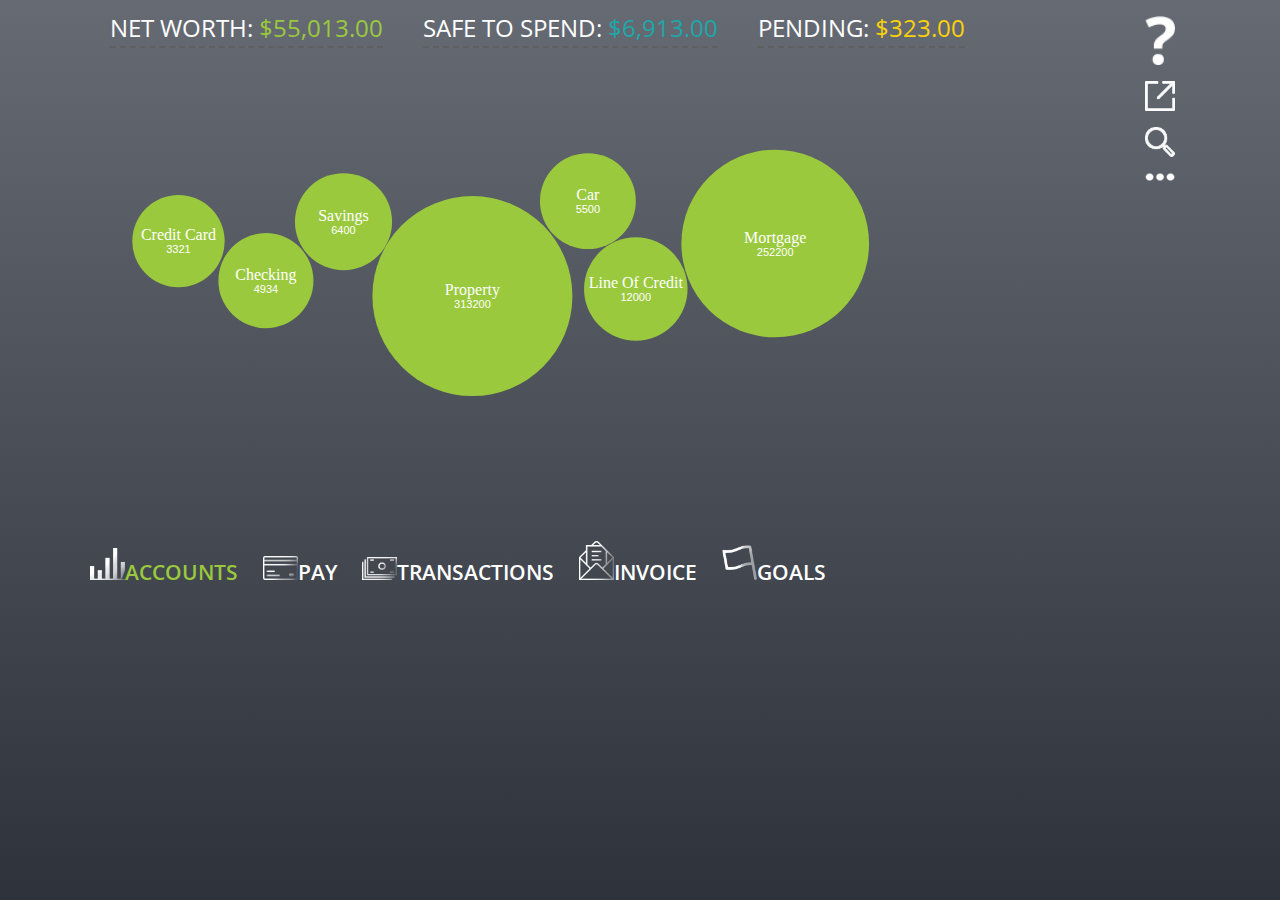
<file: index.html>
<!DOCTYPE html PUBLIC "-//W3C//DTD XHTML 1.0 Transitional//EN" "http://www.w3.org/TR/xhtml1/DTD/xhtml1-transitional.dtd">
<html xmlns="http://www.w3.org/1999/xhtml">
<head>
<meta http-equiv="Content-Type" content="text/html; charset=utf-8" />
<title>Money Landing</title>
<link rel="stylesheet" href="css/reset.css" />
<link rel="stylesheet" href="css/style.css" />
<link rel="stylesheet" href="css/money.css" />
<link rel="shortcut icon" href="img/favicon.png" />
  <script src="js/libs/modernizr-2.0.6.min.js"></script>
</head>

<body>

  <div class="cover">
    <div class="rightbar">
      <span><a href="#question"><img src="img/question_icon.png" alt="question" /></a></span>
      <span><a href="#zoom"><img src="img/zoom_icon.png" alt="zoom" /></a></span>
      <span><a href="#search"><img src="img/search_icon.png" alt="search" /></a></span>
      <span><a href="#more"><img src="img/more_icon.png" alt="more" /></a></span>
    </div>
        <div class="wrapper">
         <nav> 
           <span><p>Net worth: <a href="#$55,013.00">$55,013.00</a></p></span>
           <span><p>Safe to spend: <a href="#">$6,913.00</a></p></span>
           <span><p>Pending: <a href="#">$323.00</a></p></span>
         </nav>
     
             <div id="main" role="main">
      <div id="vis"></div>
      </div>
        </div>
    <div class="bottom">
    <div class="bottom_inner">
     <span class="accounts_icon"><img src="img/accounts_icon.png" alt="account" /><a href="#"><font color="#9ac93d">Accounts</font></a></span>
     <span class="pay_icon"><img src="img/pay_icon.png" alt="account" /><a href="#">Pay</a></span>
     <span class="transaction_icon"><img src="img/transiction_icon.png" alt="account" /><a href="#">Transactions</a></span>
     <span class="invoice_icon"><img src="img/invoice_icon.png" alt="account" /><a href="#">Invoice</a></span>
     <span class="invoice_icon"><img src="img/goals_icon.png" alt="account" /><a href="#">Goals</a></span>
    </div>
     
    </div>
  </div>
   <!-- <script src="//ajax.googleapis.com/ajax/libs/jquery/1.7.2/jquery.min.js"></script> -->
  <script>window.jQuery || document.write('<script src="js/libs/jquery-1.7.2.min.js"><\/script>')</script>


  <script defer src="js/plugins.js"></script>
  <script src="js/libs/coffee-script.js"></script>
  <script src="js/libs/d3.min.js"></script>
  <script type="text/coffeescript" src="coffee/vis.coffee"></script>
  <script type="text/javascript">
  </script>
</body>
</html>
</file>
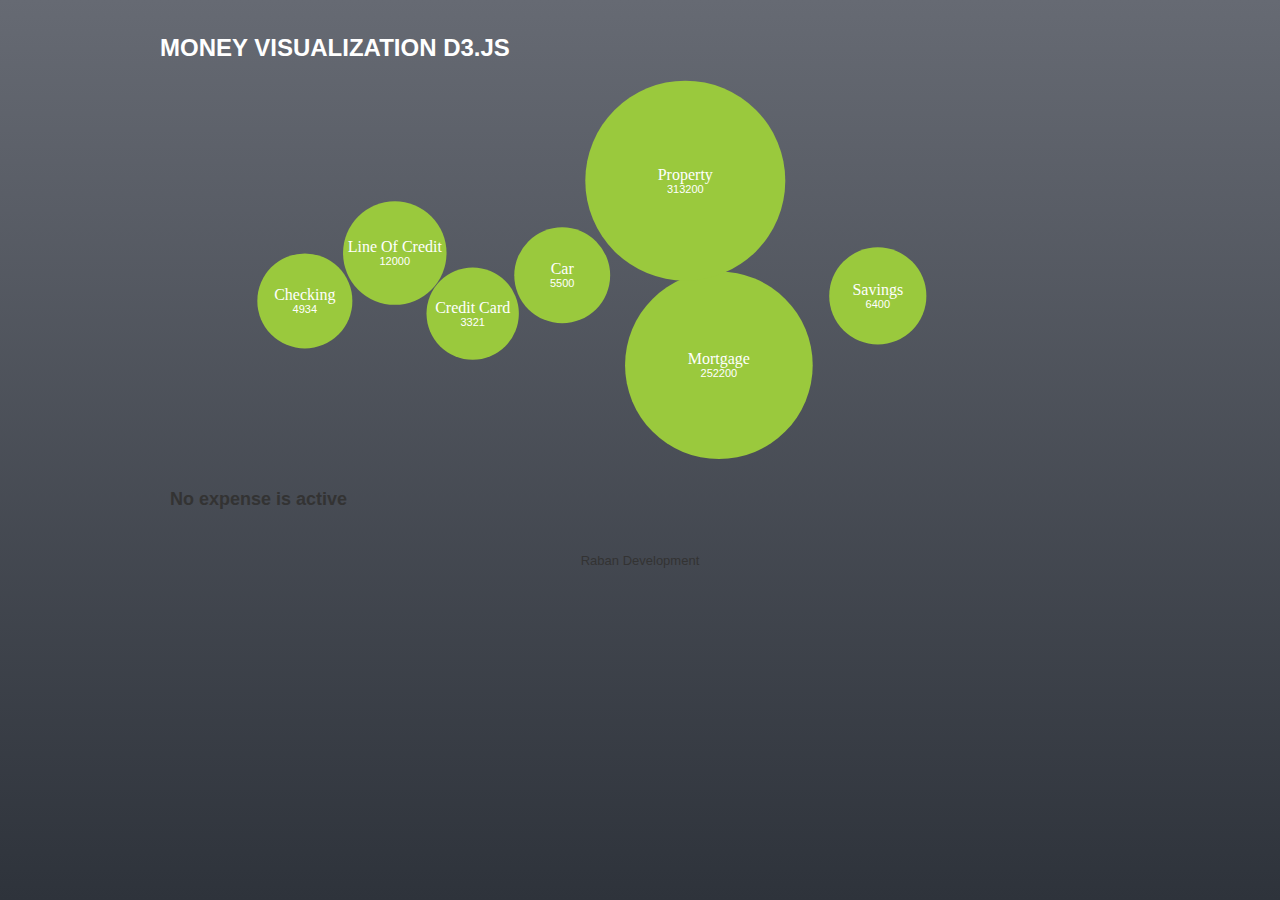
<file: moneyvis.html>
<!doctype html>
<!--[if lt IE 7]> <html class="no-js ie6 oldie" lang="en"> <![endif]-->
<!--[if IE 7]>    <html class="no-js ie7 oldie" lang="en"> <![endif]-->
<!--[if IE 8]>    <html class="no-js ie8 oldie" lang="en"> <![endif]-->
<!--[if gt IE 8]><!--> <html class="no-js" lang="en"> <!--<![endif]-->
<head>
  <meta charset="utf-8">
  <meta http-equiv="X-UA-Compatible" content="IE=edge,chrome=1">

  <title>Money Visualization</title>
  <meta name="description" content="">
  <meta name="author" content="">

  <meta name="viewport" content="width=device-width,initial-scale=1">

  <!-- CSS concatenated and minified via ant build script-->
  <link rel="stylesheet" href="css/reset.css">
  <link rel="stylesheet" href="css/bootstrap.min.css">
  <link rel="stylesheet" href="css/style.css">
  <!-- end CSS-->

  <script src="js/libs/modernizr-2.0.6.min.js"></script>
  
</head>

<body>
  <div id="container" class="container">
    <header>
    <h1>MONEY VISUALIZATION D3.JS</h1>
    </header>
    <div id="main" role="main">
      <div id="vis"></div>
      <div id="status"></div>
      <div id="controls">
        <h3>Money Visualization</h3>
      </div>
    </div>
    <footer>
    <p>Raban Development
    </footer>
  </div> <!--! end of #container -->


  <!-- <script src="//ajax.googleapis.com/ajax/libs/jquery/1.7.2/jquery.min.js"></script> -->
  <script>window.jQuery || document.write('<script src="js/libs/jquery-1.7.2.min.js"><\/script>')</script>


  <script defer src="js/plugins.js"></script>
  <script src="js/libs/coffee-script.js"></script>
  <script src="js/libs/d3.min.js"></script>
  <script type="text/coffeescript" src="coffee/vis.coffee"></script>
  <script type="text/javascript">
  </script>
  <!--[if lt IE 7 ]>
    <script src="//ajax.googleapis.com/ajax/libs/chrome-frame/1.0.3/CFInstall.min.js"></script>
    <script>window.attachEvent('onload',function(){CFInstall.check({mode:'overlay'})})</script>
  <![endif]-->
  
</body>
</html>
</file>
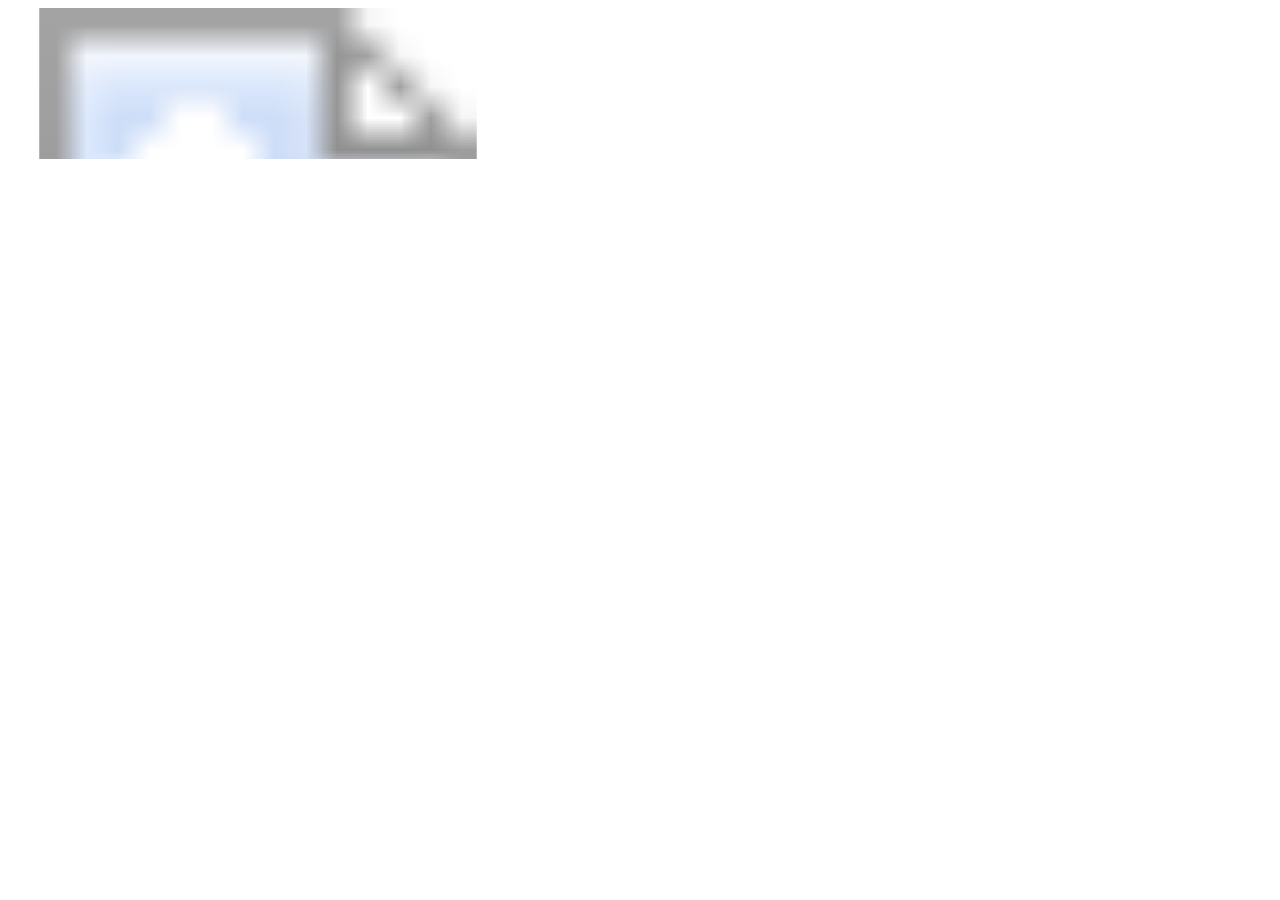
<file: test.html>
<!--[if IE]>
<style>
    .mirror {
        filter: progid:DXImageTransform.Microsoft.BasicImage(mirror=1);
    }
</style>
<![endif]--> 
<?xml version="1.0" standalone="no"?>
<!DOCTYPE svg PUBLIC "-//W3C//DTD SVG 1.1//EN" 
  "http://www.w3.org/Graphics/SVG/1.1/DTD/svg11.dtd">
<svg width="=10cm" height="4cm" version="1.1"
     xmlns="http://www.w3.org/2000/svg" xmlns:xlink= "http://www.w3.org/1999/xlink">
	<image xlink:href="http://mhsbca.org/wp-content/uploads/2013/11/Baseball.jpg" x="0" y="0" height="500px" width="500px"/>
</svg>
</file>
<file: css/style.css>
@font-face{
  font-family:OpenSans;
  src:url(../fonts/OpenSans-Regular.ttf);
  }

@font-face{
  font-family:OpenSans-Bold;
  src:url(../fonts/OpenSans-Bold.ttf);
  }
  
@font-face{
  font-family:OpenSans-Semibold;
  src:url(../fonts/OpenSans-Semibold.ttf);
  }
body {
  background-image: linear-gradient(to bottom, #666A73 0%, #2E333B 100%);
  background-repeat: no-repeat;
}

a, a:visited {
  color:#333;
}

#container {
  padding-top:20px;
  width: 980px;
}

header {
  padding: 10px;
}

#book-title {
  font-family: georgia, "times new roman", times, serif;
  color: #555;
  font-size: 2.3em;
  text-align: center;
}

#text-select {
  float:right;
  margin-right: 10px;
}

#vis {
  overflow: hidden;
  position: relative;
}

#status {
  padding:0 0 20px 20px;
}

#controls {
  padding: 20px;
  background-color: #eee;
  margin: 10px;
  width: 350px;
  display:none;
}

#bubble-background {
  fill: none;
  pointer-events: all;
  width:100%;
}

.bubble-node {
  /* fill: #d1e0f3; */
  fill: #9ac93d;
}

.bubble-hover {
  /* fill: #b8c7d9; */
  fill: #9ac93d;
}

.bubble-selected {
  /* fill: #a8c8ee;  */
  fill: #9ac93d;
  /* stroke: #6081a3; */
  stroke: #9ac93d;
  stroke-width: 1.5px;
}

.active {
  color: #9ac93d
}

a.bubble-label {
  font-family: georgia, "times new roman", times, serif;
  color: #fff;
  cursor: pointer;
  display: block;
  text-align: center;
  text-decoration: none;
  line-height: 1em;
  position: absolute;
}


.bubble-label .bubble-label-value {
  font: 11px sans-serif;
  white-space: nowrap;
}

footer p {
  text-align: center;
  padding-top:20px;
  padding-bottom:20px;
  font: 13px sans-serif;
}
</file>
<file: css/money.css>
@font-face{
	font-family:OpenSans;
	src:url(../fonts/OpenSans-Regular.ttf);
	}

@font-face{
	font-family:OpenSans-Bold;
	src:url(../fonts/OpenSans-Bold.ttf);
	}
	
@font-face{
	font-family:OpenSans-Semibold;
	src:url(../fonts/OpenSans-Semibold.ttf);
	}
		
.cover{
	width: 1100px;
	margin-left:auto;
	margin-right:auto;
	display:block;
	}
	
.wrapper{
	margin-left:auto;
	margin-right:auto;
	display:block;
	overflow: hidden;
	}

.rightbar{
	width: 60px;
	float:right;
	color:#fff;
	font-family:OpenSans-Bold;
	}	

.rightbar span{
	padding: 0 50px;
	}

.rightbar span img{
	margin-left: auto;
	margin-right: auto;
	display: block;
	width:30px;
	}

.rightbar span img:hover{
	opacity: 0.7;
	-moz-transition: ease .8s;
	-webkit-transition: ease .8s;
	-o-transition: ease .8s;
	}
		
nav{
	color:#fff;
	font-size: 18pt;
	text-transform: uppercase;
	overflow:hidden;
	padding: 10px 0 0 0;
	}

nav span{
	float: left;
	}

nav span p{
	border-bottom: 2px dashed #5e5f61;
	line-height: 1.5em;
	}
		
nav span:nth-child(1){
	font-family:OpenSans;
	padding: 0 20px;
	}
		
nav span:nth-child(1) a{
	color:#9ac93d;
	text-decoration:none;
	}

nav span:nth-child(2){
	font-family:OpenSans;
	padding: 0 20px;
	}

nav span:nth-child(2) a{
	color:#1ea7a9;
	text-decoration:none;
	}

nav span:nth-child(3){
	font-family:OpenSans;
	padding: 0 20px;
	}

nav span:nth-child(3) a{
	color:#f8d10c;
	text-decoration:none;
	}
		
.inner_box{
	overflow:hidden;
	padding: 140px 0 0 60px;
	}	

.box_car{
	width: 300px;
	height: 300px;
	background-color: #9ac93d;
	border-radius: 100%;
	-moz-border-radius: 100%;
	-webkit-border-radius: 100%;
	float: left;
	color: #fff;
	text-transform: uppercase;
	text-align: center;
	margin: 40px 65px 0 0;
	}

.box_car p{
	font-family: OpenSans;
	border-bottom: 2px dashed #fff;
	line-height: 1.5em;
	font-size: 30pt;
	width: 210px;
	margin-left: auto;
	margin-right: auto;
	display: block;
	}

.box_car h1{
	font-family:OpenSans;
	font-size: 20pt;
	padding-top: 10px;
	}
		
.box_car img{
	margin-left: auto;
	margin-right: auto;
	display: block;
	padding: 50px 0 0 0;
	width:100px;
	}
	
.box_car:hover{
	background-color: #9ac93d;
	opacity:0.6;
	cursor:pointer;
	-moz-transition:ease .8s;
	-webkit-transition:ease .8s;
	-o-transition:ease .8s;
	}

.box_key{
	background-color: #1da8a9;
	border-radius: 100%;
	-moz-border-radius: 100%;
	-webkit-border-radius: 100%;
	float: left;
	color: #fff;
	text-transform: uppercase;
	text-align: center;
	width: 90px;
	height: 90px;
	margin: 25px -50px 0 2px;
	}

.box_key img{
	margin-left: auto;
	margin-right: auto;
	display: block;
	width: 55px;
	padding: 18px 5px 0 0;
	}
	
.box_key:hover{
	opacity:0.6;
	cursor:pointer;
	-moz-transition:ease .8s;
	-webkit-transition:ease .8s;
	-o-transition:ease .8s;
	}

.box_dollar{
	background-color: #9ac93d;
	border-radius: 100%;
	float: left;
	color: #fff;
	text-transform: uppercase;
	text-align: center;
	width: 105px;
	height: 100px;
	margin: 100px 0 0px -108px;
	}

.box_dollar img{
	margin-left: auto;
	margin-right: auto;
	display: block;
	width: 65px;
	padding: 18px 0 0 0;
	}
	
.box_dollar:hover{
	background-color: #9ac93d;
	opacity:0.6;
	cursor:pointer;
	-moz-transition:ease .8s;
	-webkit-transition:ease .8s;
	-o-transition:ease .8s;
	}

.box_invest{
	background-color: #9ac93d;
	border-radius: 100%;
	-moz-border-radius: 100%;
	-webkit-border-radius: 100%;
	float: left;
	color: #fff;
	text-transform: uppercase;
	text-align: center;
	width: 105px;
	height: 100px;
	margin: 203px 0 0px -115px;
	}

.box_invest img{
	margin-left: auto;
	margin-right: auto;
	display: block;
	width: 65px;
	padding: 15px 0 0 0;
	}
	
.box_invest:hover{
	background-color: #9ac93d;
	opacity:0.6;
	cursor:pointer;
	-moz-transition:ease .8s;
	-webkit-transition:ease .8s;
	-o-transition:ease .8s;
	}
					
.bottom{
	width:100%;
	font-family: OpenSans-Semibold;
	color: #fff;
	font-size: 16pt;
	text-transform: uppercase;
	overflow:hidden;
	}

.box_edit{
	width: 225px;
	height: 225px;
	background-color: #9ac93d;
	border-radius: 100%;
	-moz-border-radius: 100%;
	-webkit-border-radius: 100%;
	float: left;
	color: #fff;
	text-transform: uppercase;
	text-align: center;
	margin: 300px 0 0 -225px;
	}

.box_edit p{
	font-family: OpenSans;
	border-bottom: 2px dashed #fff;
	line-height: 1.5em;
	font-size: 25pt;
	width: 180px;
	margin-left: auto;
	margin-right: auto;
	display: block;
	}

.box_edit h1{
	font-family:OpenSans;
	font-size: 16pt;
	padding-top: 10px;
	}
		
.box_edit img{
	margin-left: auto;
	margin-right: auto;
	display: block;
	padding: 30px 0 0 0;
	width:75px;
	}
	
.box_edit:hover{
	background-color: #9ac93d;
	opacity:0.6;
	cursor:pointer;
	-moz-transition:ease .8s;
	-webkit-transition:ease .8s;
	-o-transition:ease .8s;
	}

.box_card{
	width: 220px;
	height: 220px;
	background-color: #1da8a9;
	border-radius: 100%;
	-moz-border-radius: 100%;
	-webkit-border-radius: 100%;
	float: left;
	color: #fff;
	text-transform: uppercase;
	text-align: center;
	margin: 330px 0 0 -445px;
	}

.box_card p{
	font-family: OpenSans;
	border-bottom: 2px dashed #fff;
	line-height: 1.5em;
	font-size: 20pt;
	width: 185px;
	margin-left: auto;
	margin-right: auto;
	display: block;
	}

.box_card h1{
	font-family:OpenSans;
	font-size: 16pt;
	padding-top: 10px;
	}
		
.box_card img{
	margin-left: auto;
	margin-right: auto;
	display: block;
	padding: 40px 0 0 0;
	width:75px;
	}
	
.box_card:hover{
	opacity:0.6;
	cursor:pointer;
	-moz-transition:ease .8s;
	-webkit-transition:ease .8s;
	-o-transition:ease .8s;
	}

.box_home{
	width: 280px;
	height: 280px;
	background-color: #1da8a9;
	border-radius: 100%;
	-moz-border-radius: 100%;
	-webkit-border-radius: 100%;
	float: left;
	color: #fff;
	text-transform: uppercase;
	text-align: center;
	margin: 72px 0 0 -13px;
	}

.box_home p{
	font-family: OpenSans;
	border-bottom: 2px dashed #fff;
	line-height: 1.5em;
	font-size: 25pt;
	width: 210px;
	margin-left: auto;
	margin-right: auto;
	display: block;
	}

.box_home h1{
	font-family:OpenSans;
	font-size: 16pt;
	padding-top: 10px;
	}
		
.box_home img{
	margin-left: auto;
	margin-right: auto;
	display: block;
	padding: 50px 0 0 0;
	width:75px;
	}
	
.box_home:hover{
	opacity:0.6;
	cursor:pointer;
	-moz-transition:ease .8s;
	-webkit-transition:ease .8s;
	-o-transition:ease .8s;
	}

.box_card_plus{
	width: 250px;
	height: 250px;
	background-color: #1da8a9;
	border-radius: 100%;
	-moz-border-radius: 100%;
	-webkit-border-radius: 100%;
	float: left;
	color: #fff;
	text-transform: uppercase;
	text-align: center;
	margin: 352px 0 0 -275px;
	}

.box_card_plus p{
	font-family: OpenSans;
	border-bottom: 2px dashed #fff;
	line-height: 1.5em;
	font-size: 20pt;
	width: 210px;
	margin-left: auto;
	margin-right: auto;
	display: block;
	}

.box_card_plus h1{
	font-family:OpenSans;
	font-size: 16pt;
	padding-top: 10px;
	}
		
.box_card_plus img{
	margin-left: auto;
	margin-right: auto;
	display: block;
	padding: 40px 0 0 0;
	width:75px;
	}
	
.box_card_plus:hover{
	opacity:0.6;
	cursor:pointer;
	-moz-transition:ease .8s;
	-webkit-transition:ease .8s;
	-o-transition:ease .8s;
	}

.box_saving{
	width: 250px;
	height: 250px;
	background-color: #9ac93d;
	border-radius: 100%;
	-moz-border-radius: 100%;
	-webkit-border-radius: 100%;
	float: left;
	color: #fff;
	text-transform: uppercase;
	text-align: center;
	margin: 242px 0 0 -48px;
	}

.box_saving p{
	font-family: OpenSans;
	border-bottom: 2px dashed #fff;
	line-height: 1.5em;
	font-size: 25pt;
	width: 150px;
	margin-left: auto;
	margin-right: auto;
	display: block;
	}

.box_saving h1{
	font-family:OpenSans;
	font-size: 16pt;
	padding-top: 10px;
	}
		
.box_saving img{
	margin-left: auto;
	margin-right: auto;
	display: block;
	padding: 20px 0 0 0;
	width:75px;
	}
	
.box_saving:hover{
	background-color: #9ac93d;
	opacity:0.6;
	cursor:pointer;
	-moz-transition:ease .8s;
	-webkit-transition:ease .8s;
	-o-transition:ease .8s;
	}
		
.bottom span{
	margin: 0 20px 0 0;
	}

.bottom span a{
	text-decoration:none;
	color:#fff;
	}		

.bottom span a:hover{
	opacity:0.7;
	-moz-transition:ease .8s;
	-webkit-transition:ease .8s;
	-o-transition:ease .8s;
	}
	
.bottom span img{
	width: 35px;
	}
	
.accounts_icon{
	
	}	

.pay_icon{
	
	}	

.transaction_icon{
	
	}	

.invoice_icon{
	
	}	

.goals_icon{
	
	}	

.cap{
	margin: 0 !important;
	}	

.cap img{
	width: 226px !important;
    height: 130px !important;
	}		

.bottom_inner{
	float:left;
	padding-top:88px;
	}	

.bottom_inner_1{
	float:right !important;
	}
</file>
